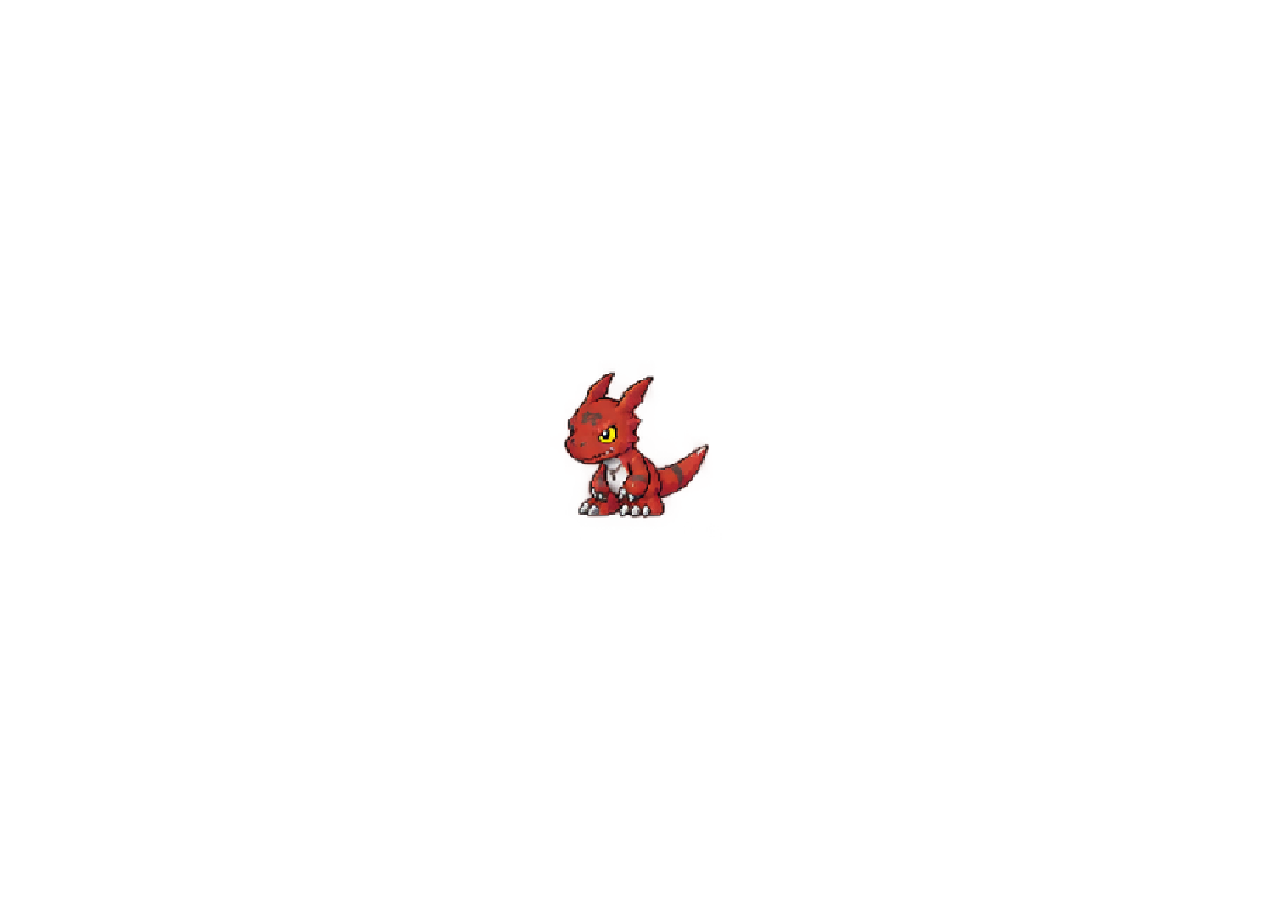
<file: lingchong/desktop_app/crates/deskpet-app/frontend/index.html>
<!DOCTYPE html>
<html lang="zh-CN">
<head>
<meta charset="UTF-8" />
<meta name="viewport" content="width=device-width, initial-scale=1, viewport-fit=cover" />
<title>DeskPet</title>
<link rel="stylesheet" href="mobile.css" />
<style>
  *{margin:0;padding:0;box-sizing:border-box;}
  html,body{height:100%;width:100%;background:transparent;overflow:hidden;border:none;outline:none;font-family:-apple-system,"PingFang SC","Microsoft YaHei",sans-serif;user-select:none;-webkit-user-select:none;}
  /* 窗口已缩到刚好贴紧宠物；这里居中摆放，四周只留 5px 余量 */
  #app{position:absolute;inset:0;display:flex;align-items:center;justify-content:center;padding:5px;border:none;outline:none;}
  /* 宠物容器 */
  #pet-wrap{position:relative;flex-shrink:0;}
  /* SVG 模式 */
  .pet-svg{width:120px;height:120px;cursor:grab;display:block;}
  .pet-svg:active{cursor:grabbing;}
  .pet-svg *{transition:transform .25s ease;transform-origin:center;}
  /* 精灵图模式 */
  #pet-sprite{width:120px;height:120px;image-rendering:pixelated;image-rendering:crisp-edges;background-repeat:no-repeat;cursor:grab;display:none;position:relative;}
  #pet-sprite:active{cursor:grabbing;}
  /* SVG 动画（无精灵图时生效） */
  .mood-idle .body{animation:breathe 3s ease-in-out infinite;}
  @keyframes breathe{0%,100%{transform:scale(1)}50%{transform:scale(1.04)}}
  .mood-happy .body{animation:hop 1.2s ease-in-out infinite;}
  @keyframes hop{0%,100%{transform:translateY(0)}50%{transform:translateY(-8px)}}
  .mood-curious .head{animation:tilt 2s ease-in-out infinite;transform-origin:70px 70px;}
  @keyframes tilt{0%,100%{transform:rotate(0)}50%{transform:rotate(-8deg)}}
  .mood-excited .body{animation:jump .6s ease-in-out infinite alternate;}
  .mood-excited .ear{animation:wiggle .4s ease-in-out infinite alternate;}
  @keyframes jump{from{transform:translateY(0)}to{transform:translateY(-16px)}}
  @keyframes wiggle{from{transform:rotate(-5deg)}to{transform:rotate(5deg)}}
  .mood-sleepy .body{animation:sway 4s ease-in-out infinite;}
  .mood-sleepy .eye{opacity:0;}
  .mood-sleepy .eye-closed{opacity:1;}
  @keyframes sway{0%,100%{transform:translateX(0)}50%{transform:translateX(3px)}}
  .mood-bored .body{animation:slump 5s ease-in-out infinite;}
  @keyframes slump{0%,100%{transform:translateY(0) scale(1)}50%{transform:translateY(4px) scale(.98)}}
  .eye-closed{opacity:0;}
</style>
</head>
<body>
<div id="app">
  <div id="pet-wrap">
    <!-- 精灵图模式（有切片图时显示） -->
    <div id="pet-sprite"></div>
    <!-- SVG 模式（无切片图时 fallback） -->
    <svg class="pet-svg" viewBox="0 0 140 140" xmlns="http://www.w3.org/2000/svg">
      <g class="body">
        <g class="ear" style="transform-origin:45px 45px;">
          <polygon points="30,55 40,20 58,45" fill="#ff9800"/>
          <polygon points="36,50 42,30 52,46" fill="#ffcc80"/>
        </g>
        <g class="ear" style="transform-origin:95px 45px;">
          <polygon points="110,55 100,20 82,45" fill="#ff9800"/>
          <polygon points="104,50 98,30 88,46" fill="#ffcc80"/>
        </g>
        <g class="head">
          <circle cx="70" cy="75" r="42" fill="#ffb74d"/>
          <g class="eye">
            <ellipse cx="55" cy="72" rx="5" ry="7" fill="#333"/>
            <ellipse cx="85" cy="72" rx="5" ry="7" fill="#333"/>
            <circle cx="57" cy="69" r="1.6" fill="#fff"/>
            <circle cx="87" cy="69" r="1.6" fill="#fff"/>
          </g>
          <g class="eye-closed">
            <path d="M49 72 Q55 77 61 72" stroke="#333" stroke-width="2.5" fill="none" stroke-linecap="round"/>
            <path d="M79 72 Q85 77 91 72" stroke="#333" stroke-width="2.5" fill="none" stroke-linecap="round"/>
          </g>
          <path d="M66 86 L74 86 L70 91 Z" fill="#e65100"/>
          <path class="mouth" d="M70 91 Q64 97 58 93" stroke="#5d4037" stroke-width="2" fill="none" stroke-linecap="round"/>
          <path class="mouth" d="M70 91 Q76 97 82 93" stroke="#5d4037" stroke-width="2" fill="none" stroke-linecap="round"/>
          <circle class="blush" cx="46" cy="84" r="5" fill="#ff8a80" opacity="0"/>
          <circle class="blush" cx="94" cy="84" r="5" fill="#ff8a80" opacity="0"/>
        </g>
      </g>
    </svg>
  </div>
</div>

<script>
  const $ = id => document.getElementById(id);
  const petWrap = $('pet-wrap');
  const petSprite = $('pet-sprite');
  const petSvg = document.querySelector('.pet-svg');

  // ========================================
  // 精灵图动画引擎
  // ========================================
  // 在 sprites/ 目录下放置切片图，每种情绪对应一个 PNG 文件。
  // PNG 格式：水平排列的帧序列（strip），透明背景。
  //
  // 配置示例：
  //   idle:    { src: 'sprites/idle.png',    frames: 6, fps: 4  }
  //   happy:   { src: 'sprites/happy.png',   frames: 6, fps: 8  }
  //
  // 可选参数：
  //   scale:   显示倍数（默认 2，即原图放大2倍）
  //            例：单帧90x106 → 显示180x212
  //   w, h:    直接指定显示宽高（优先于 scale）
  //
  // 只配置实际存在的图，未配置的情绪自动 fallback 到 SVG 动画。

  const SPRITE_CONFIG = {
    // 每张图为 8 帧 × 128px；显示尺寸适配 190×222 的宠物窗口。
    idle:    { src: 'sprites/idle.png',    frames: 8, fps: 4,  w: 180, h: 180 },
    happy:   { src: 'sprites/happy.png',   frames: 8, fps: 8,  w: 180, h: 180 },
    curious: { src: 'sprites/curious.png', frames: 8, fps: 6,  w: 180, h: 180 },
    excited: { src: 'sprites/excited.png', frames: 8, fps: 12, w: 180, h: 180 },
    sleepy:  { src: 'sprites/sleepy.png',  frames: 8, fps: 3,  w: 180, h: 180 },
    bored:   { src: 'sprites/bored.png',   frames: 8, fps: 2,  w: 180, h: 180 },
  };

  let spriteCache = {};
  let spriteAnimId = null;
  let useSprite = false;
  let activeSprite = null; // 当前正在播放的精灵图 mood（用于"无图时保持上一张"）

  async function preloadSprites() {
    const moods = Object.keys(SPRITE_CONFIG);
    if (moods.length === 0) return;

    const results = await Promise.allSettled(
      moods.map(mood => new Promise((resolve, reject) => {
        const cfg = SPRITE_CONFIG[mood];
        const img = new Image();
        img.onload = () => {
          const frameW = Math.round(img.naturalWidth / cfg.frames);
          const frameH = img.naturalHeight;
          // 计算显示尺寸：优先用 w/h，否则用 scale（默认2倍）
          let dispW, dispH;
          if (cfg.w && cfg.h) {
            dispW = cfg.w;
            dispH = cfg.h;
          } else {
            const s = cfg.scale || 2;
            dispW = frameW * s;
            dispH = frameH * s;
          }
          resolve({ mood, img, cfg, frameW, frameH, dispW, dispH });
        };
        img.onerror = () => reject(new Error(cfg.src + ' not found'));
        img.src = cfg.src;
      }))
    );

    for (const r of results) {
      if (r.status === 'fulfilled') {
        const v = r.value;
        spriteCache[v.mood] = v;
      }
    }

    if (Object.keys(spriteCache).length > 0) {
      useSprite = true;
      for (const [mood, v] of Object.entries(spriteCache)) {
        console.log(`[sprite] ${mood}: ${v.frameW}x${v.frameH} ×${v.cfg.scale||1} → ${v.dispW}x${v.dispH}`);
      }
    }
  }

  function startSpriteAnim(mood) {
    const entry = spriteCache[mood];
    if (!entry) return false;

    petSprite.style.display = 'block';
    petSvg.style.display = 'none';

    const { cfg, dispW, dispH } = entry;
    petSprite.style.width = dispW + 'px';
    petSprite.style.height = dispH + 'px';
    petSprite.style.backgroundImage = `url(${cfg.src})`;
    // 整张图缩放到 (dispW * frames) x dispH
    petSprite.style.backgroundSize = `${dispW * cfg.frames}px ${dispH}px`;

    let frame = 0;
    const interval = 1000 / cfg.fps;
    let lastTime = 0;

    cancelAnimationFrame(spriteAnimId);
    activeSprite = mood;

    function tick(now) {
      if (activeSprite !== mood) return; // 只有在仍显示本精灵图时继续
      if (now - lastTime >= interval) {
        petSprite.style.backgroundPositionX = `-${frame * dispW}px`;
        frame = (frame + 1) % cfg.frames;
        lastTime = now;
      }
      spriteAnimId = requestAnimationFrame(tick);
    }
    spriteAnimId = requestAnimationFrame(tick);
    return true;
  }

  function showSvgFallback() {
    cancelAnimationFrame(spriteAnimId);
    spriteAnimId = null;
    activeSprite = null;
    petSprite.style.display = 'none';
    petSvg.style.display = 'block';
  }

  // ========================================
  // 情绪切换
  // ========================================
  let moodResetTimer = null;
  let currentMood = 'idle';
  let agentPending = false; // 查询进行中：期间情绪不自动恢复
  function setTransientMood(mood, duration = 8000) {
    setMood(mood);
    if (mood !== 'idle') {
      clearTimeout(moodResetTimer);
      moodResetTimer = setTimeout(() => {
        // 仍在查询中时保持当前动作，不自动回到 idle
        if (agentPending) return;
        setMood('idle');
      }, duration);
    }
  }

  function setMood(mood) {
    clearTimeout(moodResetTimer);
    moodResetTimer = null;
    currentMood = mood;
    petWrap.classList.remove('mood-idle','mood-happy','mood-curious','mood-excited','mood-sleepy','mood-bored');
    petWrap.classList.add('mood-' + mood);
    document.querySelectorAll('.blush').forEach(b => b.style.opacity = (mood==='happy'||mood==='excited') ? '0.8' : '0');

    // 精灵图模式
    if (!useSprite) return;            // 完全无切片图 → 保持 SVG
    if (spriteCache[mood]) {
      startSpriteAnim(mood);           // 该情绪有切片图 → 切过去
    } else if (!activeSprite) {
      showSvgFallback();               // 无切片图且当前无精灵图在播 → SVG
    }
    // 否则：该情绪暂无切片图，但已有精灵图在播 → 保持不变，继续播放上一张
  }

  // 拖拽：移动超 3px 才触发，不影响双击
  let mdX = 0, mdY = 0, mdActive = false, isDragging = false;
  petWrap.addEventListener('mousedown', (e) => {
    if (window.deskpetMobile) return;
    if (e.button !== 0) return;
    mdX = e.clientX; mdY = e.clientY; mdActive = true; isDragging = false;
  });
  petWrap.addEventListener('mousemove', (e) => {
    if (window.deskpetMobile) return;
    if (!mdActive || isDragging) return;
    if (Math.abs(e.clientX - mdX) > 3 || Math.abs(e.clientY - mdY) > 3) {
      isDragging = true;
      if (window.__TAURI__ && window.__TAURI__.window) {
        try { window.__TAURI__.window.getCurrentWindow().startDragging(); }
        catch(err) {}
      }
    }
  });
  petWrap.addEventListener('mouseup', () => { mdActive = false; });

  // 手动双击检测（两次 click 间隔 < 400ms）
  let lastClickTime = 0;
  petWrap.addEventListener('click', (e) => {
    if (window.deskpetMobile) return;
    const now = Date.now();
    const dt = now - lastClickTime;
    if (dt < 400) {
      lastClickTime = 0;
      triggerAgent();
    } else {
      lastClickTime = now;
    }
  });

  // 双击召唤：内容由独立的气泡窗口显示，这里只在桌面宠物上做即时反馈
  async function triggerAgent() {
    if (window.deskpetMobile) return window.deskpetMobile.triggerAgent();
    if (agentPending) return;
    agentPending = true;
    setTransientMood('excited');
    if (!window.__TAURI__ || !window.__TAURI__.core) { agentPending = false; return; }
    try {
      await window.__TAURI__.core.invoke('trigger_agent');
    } catch (err) {
      setMood('idle');
      console.warn('trigger_agent failed:', err);
    } finally {
      agentPending = false;
    }
  }

  let moods = ['idle','happy','curious','excited','sleepy','bored'], mi = 0;
  petWrap.addEventListener('wheel', (e) => {
    e.preventDefault();
    mi = (mi + (e.deltaY > 0 ? 1 : -1) + moods.length) % moods.length;
    setMood(moods[mi]);
  });

  // 后端播报 / 反馈时同步情绪
  if (window.__TAURI__ && window.__TAURI__.event) {
    try {
      window.__TAURI__.event.listen('pet:mood', (e) => {
        if (typeof e.payload === 'string') setTransientMood(e.payload);
      });
    } catch (err) {}
  }

  // === 初始化 ===
  preloadSprites().then(() => {
    setMood('idle');
  });
</script>
<script src="mobile.js"></script>
</body>
</html>
</file>
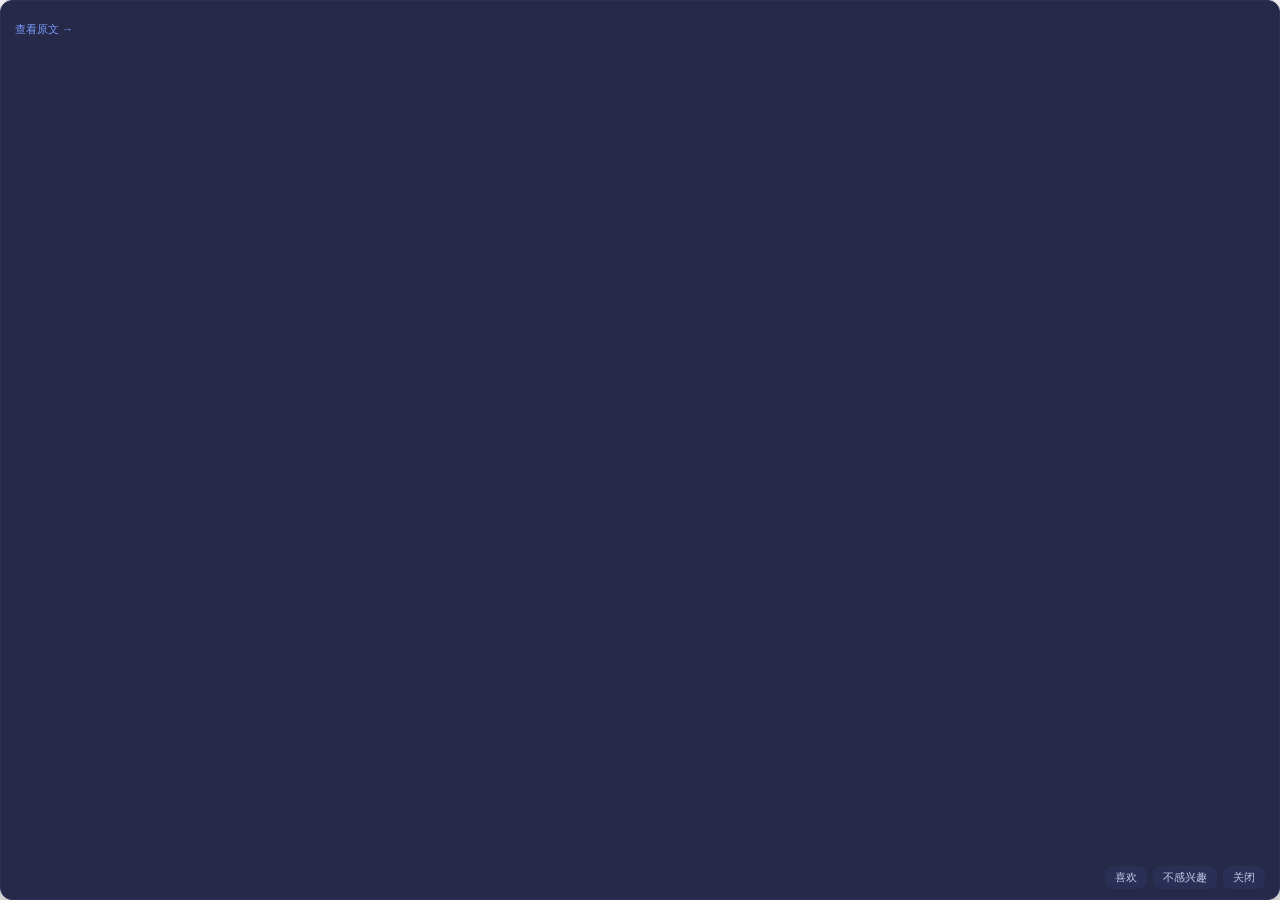
<file: lingchong/desktop_app/crates/deskpet-app/frontend/bubble.html>
<!DOCTYPE html>
<html lang="zh-CN">
<head>
<meta charset="UTF-8" />
<title>DeskPet Bubble</title>
<style>
  *{margin:0;padding:0;box-sizing:border-box;}
  html,body{height:100%;width:100%;background:transparent;overflow:hidden;border:none;outline:none;font-family:-apple-system,"PingFang SC","Microsoft YaHei",sans-serif;user-select:none;-webkit-user-select:none;}
  /* 气泡卡片填满整个独立窗口，无留白，因此几乎不需要穿透 */
  #bubble{position:absolute;inset:0;background:rgba(31,35,66,.97);color:#e8eaf6;border:1px solid #2a2f55;border-radius:12px;padding:10px 14px;font-size:12px;line-height:1.5;box-shadow:0 8px 30px rgba(0,0,0,.45);display:flex;flex-direction:column;word-break:break-word;overflow-wrap:break-word;}
  #bubble-content{flex:1;min-height:0;overflow-x:hidden;overflow-y:auto;overscroll-behavior:contain;scrollbar-width:thin;scrollbar-color:#626b9b transparent;padding-right:5px;user-select:text;-webkit-user-select:text;}
  #bubble .title{font-weight:600;color:#fff;margin-bottom:4px;white-space:normal;}
  #bubble .script{color:#c5c9e8;white-space:pre-wrap;}
  #bubble a{color:#7c9cff;display:inline-block;margin-top:6px;font-size:11px;text-decoration:none;}
  #bubble .actions{display:flex;flex:none;gap:6px;padding-top:8px;justify-content:flex-end;}
  #bubble-content:focus-visible{outline:1px solid #7c9cff;outline-offset:-1px;}
  #bubble button{border:0;border-radius:8px;padding:4px 10px;font-size:11px;cursor:pointer;background:#2a2f55;color:#c5c9e8;transition:background .15s;}
  #bubble button:hover{background:#3a4080;}
  #bubble button.like:hover{background:#3a7d44;color:#fff;}
  #bubble button.dislike:hover{background:#a23b3b;color:#fff;}
  #bubble button.dismiss:hover{background:#555;}
</style>
</head>
<body>
<div id="bubble">
  <div id="bubble-content" tabindex="0" role="region" aria-label="热点完整内容">
    <div class="title" id="b-title"></div>
    <div class="script" id="b-script"></div>
    <a id="b-link" href="#">查看原文 →</a>
    <div id="speech-status" role="status" style="font-size:10px;color:#aeb7dc;margin-top:4px" hidden></div>
  </div>
  <div class="actions">
    <button class="like" data-act="like">喜欢</button>
    <button class="dislike" data-act="dislike">不感兴趣</button>
    <button class="dismiss" data-act="dismiss">关闭</button>
  </div>
</div>

<script>
  const $ = id => document.getElementById(id);
  const bTitle = $('b-title'), bScript = $('b-script'), bLink = $('b-link');
  const bubble = $('bubble'), content = $('bubble-content');
  let currentHotId = null;
  let hideTimer = null;
  const T = window.__TAURI__;
  let hovered = false, focused = false;
  let currentBubbleId = null, speechPending = false;
  let lastClosedId = null, latestSequence = -1, speechStage = -1;
  let speechListenerReady = Promise.resolve();
  let speechPoll = null;

  function scheduleHide() {
    clearTimeout(hideTimer);
    // Pause while the user is reading, scrolling or using the keyboard.
    if (!hovered && !focused && !speechPending) hideTimer = setTimeout(onTimeout, 15000);
  }
  bubble.addEventListener('pointerenter', () => { hovered = true; scheduleHide(); });
  bubble.addEventListener('pointerleave', () => { hovered = false; scheduleHide(); });
  bubble.addEventListener('focusin', () => { focused = true; scheduleHide(); });
  bubble.addEventListener('focusout', event => { focused = bubble.contains(event.relatedTarget); scheduleHide(); });
  content.addEventListener('scroll', scheduleHide, { passive: true });

  function show(p) {
    if (p.bubble_id && p.bubble_id === lastClosedId) return;
    const sequence = p.bubble_id ? Number(p.bubble_id.split('-').at(-1)) : NaN;
    if (Number.isFinite(sequence)) {
      if (sequence < latestSequence) return;
      latestSequence = sequence;
    }
    if ((p.bubble_id || null) !== currentBubbleId) speechStage = -1;
    currentBubbleId = p.bubble_id || null;
    currentHotId = p.hot_id || null;
    bTitle.textContent = p.title || '';
    bScript.textContent = p.script || '';
    content.scrollTop = 0;
    if (p.url) { bLink.style.display = 'inline-block'; bLink.dataset.url = p.url; }
    else { bLink.style.display = 'none'; bLink.dataset.url = ''; }
    updateSpeech(p);
    if (currentBubbleId && speechPending && T?.core) {
      const id = currentBubbleId;
      // Two animation frames ensure the new text is painted before speech starts.
      requestAnimationFrame(() => requestAnimationFrame(() => {
        speechListenerReady.then(() => {
          if (currentBubbleId === id && speechPending) return T.core.invoke('bubble_presented', {bubbleId:id});
        }).catch(() => {
          if (currentBubbleId === id) updateSpeech({bubble_id:id,speech_state:'failed',speech_error:'语音服务尚未就绪'});
        });
      }));
    }
  }

  function updateSpeech(p) {
    if ((p.bubble_id || null) !== currentBubbleId) return;
    const stage = {queued:0,synthesizing:1,playing:2,completed:3,cancelled:3,failed:3}[p.speech_state] ?? -1;
    if (stage < speechStage) return;
    speechStage = stage;
    speechPending = ['queued','synthesizing','playing'].includes(p.speech_state);
    const labels = {queued:'正在准备语音…',synthesizing:'正在合成语音…',playing:'正在朗读…'};
    const status = $('speech-status');
    status.textContent = labels[p.speech_state] || (p.speech_state === 'failed' ? '语音暂不可用：' + (p.speech_error || '请检查网络和语音依赖') : '');
    status.hidden = !status.textContent;
    scheduleHide();
    clearTimeout(speechPoll);
    if (speechPending && currentBubbleId && T?.core) {
      const id = currentBubbleId;
      // Recover a missed completion event without replaying or replacing text.
      speechPoll = setTimeout(async () => {
        try {
          const cached = await T.core.invoke('bubble_ready');
          if (currentBubbleId === id && cached?.bubble_id === id) updateSpeech(cached);
        } catch (_) { /* The visible bubble remains manually closable. */ }
      }, 2000);
    }
  }

  // 统一反馈入口：仅在有真实热点（hot_id 非空）时上报
  function sendFeedback(action) {
    if (T && T.core && currentHotId) {
      T.core.invoke('feedback', { hotId: currentHotId, action }).catch(() => {});
    }
  }

  function onTimeout() {
    if (speechPending) return;
    sendFeedback('ignore');
    hide();
  }

  function hide() {
    clearTimeout(hideTimer);
    clearTimeout(speechPoll);
    const id = currentBubbleId;
    lastClosedId = id;
    currentBubbleId = null;
    speechPending = false;
    if (T && T.core) {
      T.core.invoke('hide_bubble', id ? {bubbleId:id} : {}).catch(() => {});
    }
  }

  // 「查看原文」记 click 反馈（正向弱信号），走后端命令用系统浏览器打开
  bLink.addEventListener('click', async (e) => {
    e.preventDefault();
    const url = bLink.dataset.url;
    if (!url) return;
    sendFeedback('click');
    hide();
    if (T && T.core) {
      try { await T.core.invoke('open_url', { url }); }
      catch(err) { console.warn('[open_url] failed:', err); }
    } else {
      window.open(url, '_blank');
    }
  });

  document.querySelectorAll('button[data-act]').forEach(btn => {
    btn.addEventListener('click', async () => {
      const action = btn.dataset.act;
      if (action === 'dismiss') {
        // 主动关闭记 dismiss（负向弱信号，区别于 like/dislike 的强信号）
        sendFeedback('dismiss');
        hide();
        return;
      }
      sendFeedback(action);
      hide();
    });
  });

  // 后端播报时推送内容
  if (T && T.event) {
    speechListenerReady = T.event.listen('bubble:speech', e => updateSpeech(e.payload)).catch(() => {});
    T.event.listen('bubble:show', e => show(e.payload)).catch(() => {});
  }
  // 窗口加载完成后回拉最近一次播报（避免 show 事件早于监听注册）
  if (T && T.core) {
    T.core.invoke('bubble_ready').then(p => { if (p) show(p); }).catch(() => {});
  }
</script>
</body>
</html>
</file>
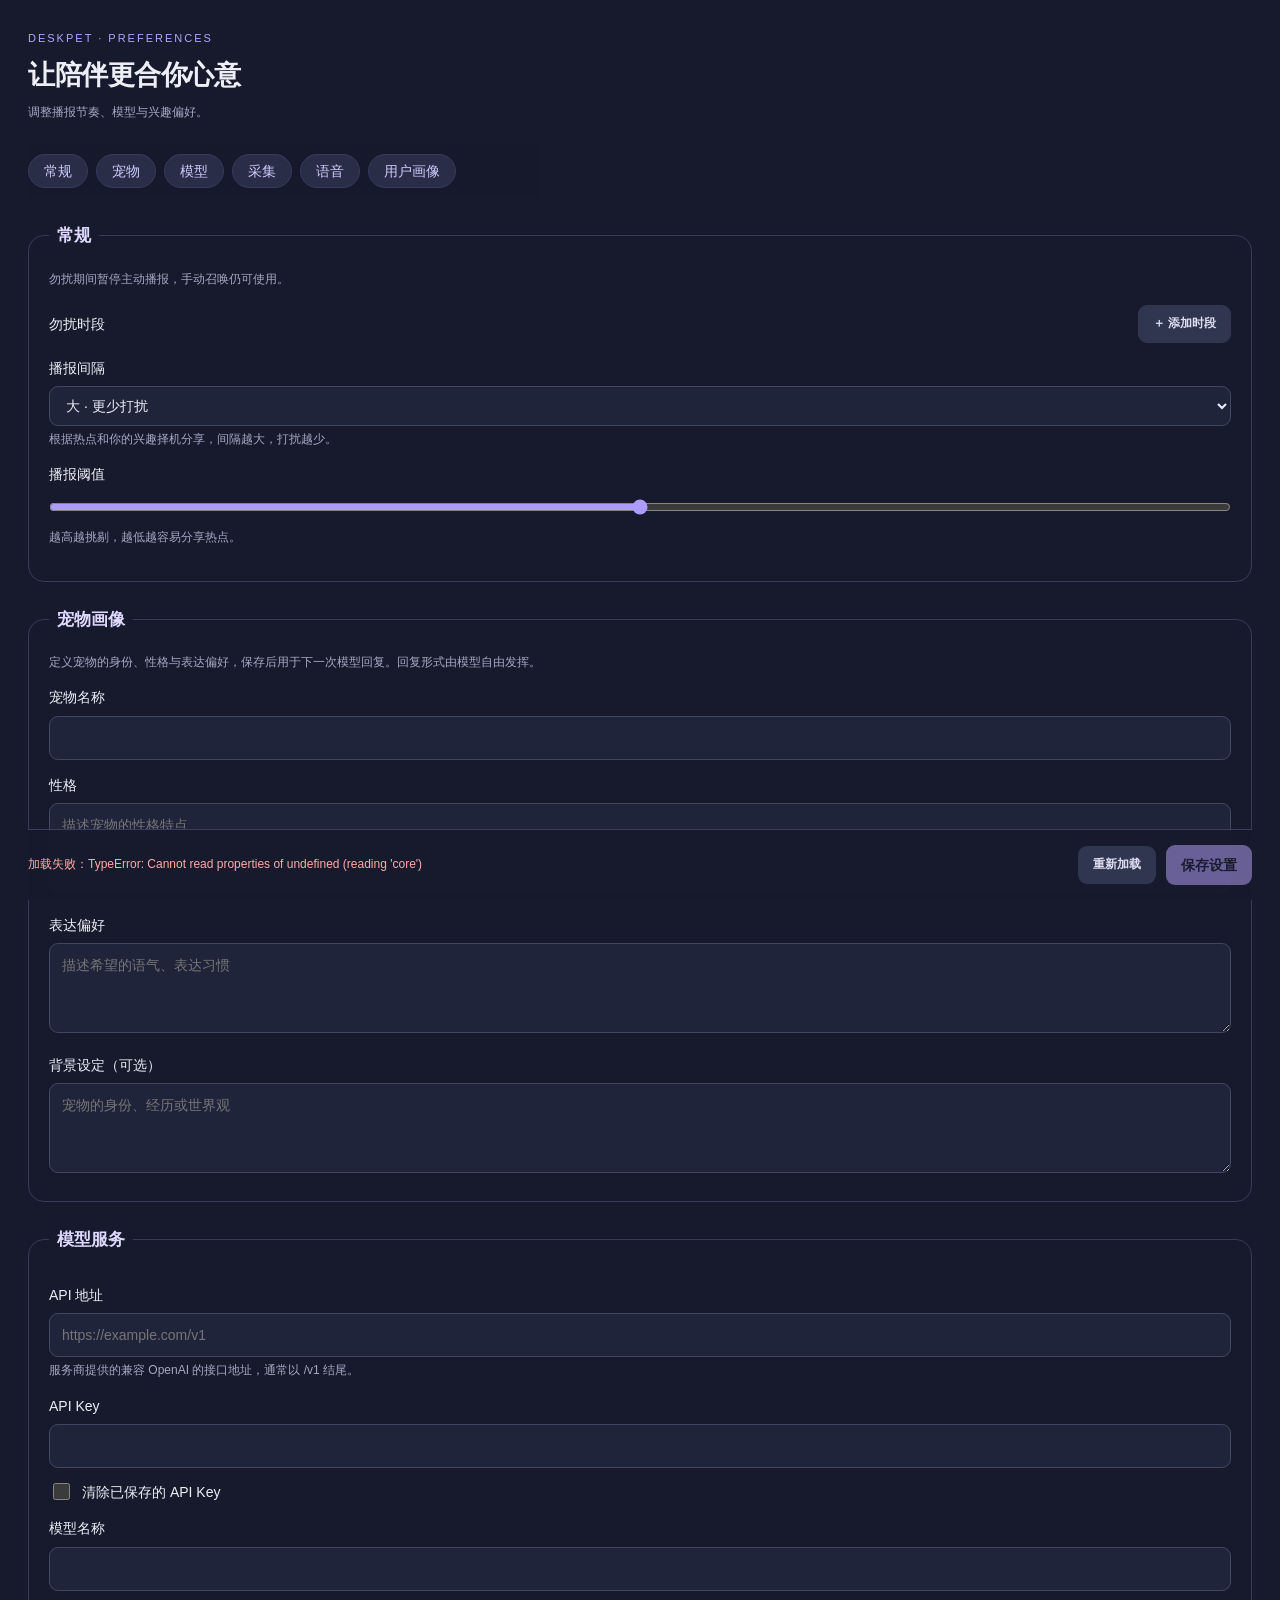
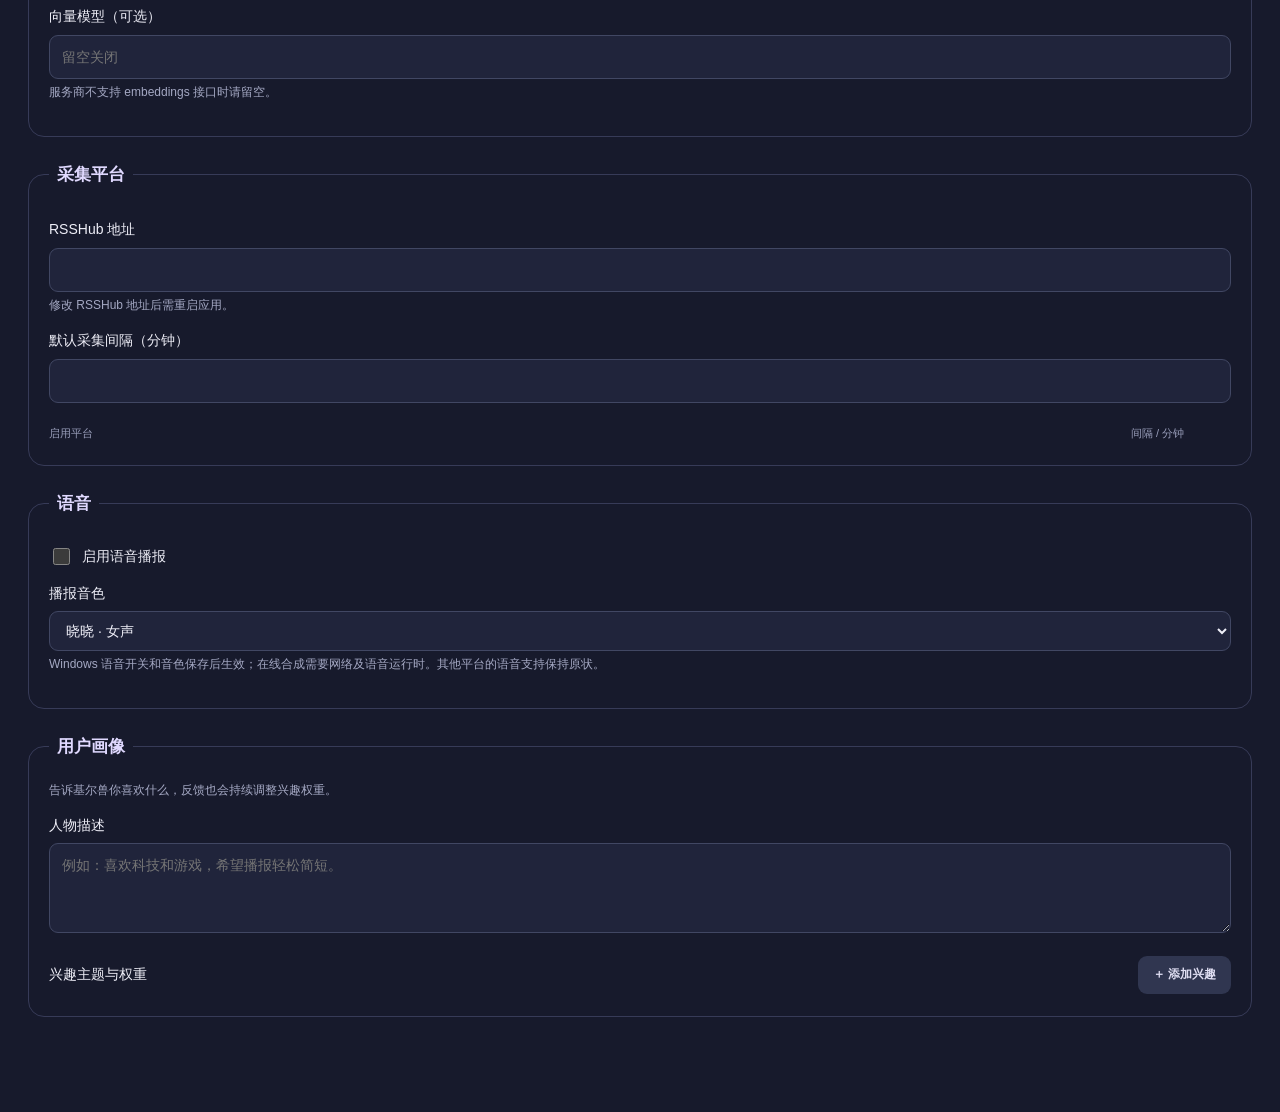
<file: lingchong/desktop_app/crates/deskpet-app/frontend/settings.html>
<!doctype html>
<html lang="zh-CN">
<head>
  <meta charset="UTF-8">
  <meta name="viewport" content="width=device-width, initial-scale=1">
  <title>DeskPet 设置</title>
  <link rel="stylesheet" href="settings.css">
  <script src="settings.js" defer></script>
</head>
<body>
  <header><div class="eyebrow">DESKPET · PREFERENCES</div><h1>让陪伴更合你心意</h1><p>调整播报节奏、模型与兴趣偏好。</p></header>
  <nav aria-label="设置分区"><a href="#general">常规</a><a href="#pet-profile">宠物</a><a href="#llm">模型</a><a href="#fetch">采集</a><a href="#tts">语音</a><a href="#profile">用户画像</a></nav>
  <form id="settings-form">
    <fieldset id="general"><legend>常规</legend><p class="hint">勿扰期间暂停主动播报，手动召唤仍可使用。</p>
      <div class="label-row"><span>勿扰时段</span><button id="add-quiet" type="button" class="secondary">＋ 添加时段</button></div><div id="quiet-list"></div>
      <label for="announce-interval">播报间隔<select id="announce-interval" aria-describedby="announce-interval-hint" required><option value="60">大 · 更少打扰</option><option value="45">中 · 适度分享</option><option value="30">小 · 更常分享</option></select></label><p id="announce-interval-hint" class="hint">根据热点和你的兴趣择机分享，间隔越大，打扰越少。</p>
      <label for="threshold">播报阈值 <output id="threshold-value" for="threshold"></output><input id="threshold" type="range" min="0" max="1" step="0.01"></label><p class="hint">越高越挑剔，越低越容易分享热点。</p>
    </fieldset>
    <fieldset id="pet-profile"><legend>宠物画像</legend><p class="hint">定义宠物的身份、性格与表达偏好，保存后用于下一次模型回复。回复形式由模型自由发挥。</p>
      <label for="pet-name">宠物名称<input id="pet-name" required maxlength="80"></label>
      <label for="pet-personality">性格<textarea id="pet-personality" rows="3" maxlength="4000" placeholder="描述宠物的性格特点"></textarea></label>
      <label for="pet-speaking-style">表达偏好<textarea id="pet-speaking-style" rows="3" maxlength="4000" placeholder="描述希望的语气、表达习惯"></textarea></label>
      <label for="pet-background">背景设定（可选）<textarea id="pet-background" rows="3" maxlength="4000" placeholder="宠物的身份、经历或世界观"></textarea></label>
    </fieldset>
    <fieldset id="llm"><legend>模型服务</legend>
      <label for="api-base">API 地址<input id="api-base" type="url" placeholder="https://example.com/v1" required spellcheck="false"></label><p class="hint">服务商提供的兼容 OpenAI 的接口地址，通常以 /v1 结尾。</p>
      <label for="api-key">API Key<input id="api-key" type="password" autocomplete="new-password" spellcheck="false"></label><p id="key-status" class="hint"></p>
      <label class="check"><input id="clear-key" type="checkbox">清除已保存的 API Key</label>
      <label for="model">模型名称<input id="model" required spellcheck="false"></label>
      <label for="embedding">向量模型（可选）<input id="embedding" spellcheck="false" placeholder="留空关闭"></label><p class="hint">服务商不支持 embeddings 接口时请留空。</p>
    </fieldset>
    <fieldset id="fetch"><legend>采集平台</legend>
      <label for="rsshub">RSSHub 地址<input id="rsshub" type="url" required spellcheck="false"></label><p class="hint">修改 RSSHub 地址后需重启应用。</p>
      <label for="fetch-default">默认采集间隔（分钟）<input id="fetch-default" type="number" min="1" step="1" required></label>
      <div class="platform-head"><span>启用平台</span><span>间隔 / 分钟</span></div><div id="platform-list"></div>
    </fieldset>
    <fieldset id="tts"><legend>语音</legend><label class="check"><input id="tts-enabled" type="checkbox">启用语音播报</label>
      <label for="voice">播报音色<select id="voice"><option value="zh-CN-XiaoxiaoNeural">晓晓 · 女声</option><option value="zh-CN-YunxiNeural">云希 · 男声</option><option value="zh-CN-XiaoyiNeural">晓伊 · 女声</option><option value="zh-CN-YunjianNeural">云健 · 男声</option></select></label><p class="hint">Windows 语音开关和音色保存后生效；在线合成需要网络及语音运行时。其他平台的语音支持保持原状。</p>
    </fieldset>
    <fieldset id="profile"><legend>用户画像</legend><p class="hint">告诉基尔兽你喜欢什么，反馈也会持续调整兴趣权重。</p>
      <label for="persona">人物描述<textarea id="persona" rows="3" placeholder="例如：喜欢科技和游戏，希望播报轻松简短。"></textarea></label>
      <div class="label-row"><span>兴趣主题与权重</span><button id="add-interest" type="button" class="secondary">＋ 添加兴趣</button></div><div id="interest-list"></div>
    </fieldset>
    <footer><p id="status" role="status" aria-live="polite">正在加载设置……</p><button id="reload" type="button" class="secondary">重新加载</button><button id="save" type="submit" disabled>保存设置</button></footer>
  </form>
</body>
</html>
</file>
<file: lingchong/desktop_app/crates/deskpet-app/frontend/mobile.css>
.mobile-ui{display:none;}
.is-mobile body{background:#f6f2ec;color:#352c29;}
.is-mobile .mobile-ui{display:block;}
html.is-mobile{height:100%;overflow:hidden;overscroll-behavior:none;-webkit-tap-highlight-color:transparent;}
.is-mobile body{display:flex;flex-direction:column;height:100dvh;overflow:hidden;overscroll-behavior:none;}
.is-mobile #app{position:relative;inset:auto;flex:none;width:100%;height:180px;padding:0;}
.is-mobile #pet-wrap{touch-action:manipulation;cursor:pointer;-webkit-touch-callout:none;-webkit-user-select:none;user-select:none;outline:none;}
.is-mobile #pet-sprite{cursor:pointer;}
.is-mobile button,.is-mobile input,.is-mobile textarea{font:inherit;}
.is-mobile button{cursor:pointer;min-height:44px;border:0;border-radius:14px;padding:10px 16px;background:#ece5dd;color:#463832;touch-action:manipulation;}
.is-mobile button:disabled{opacity:.55;cursor:wait;}
.is-mobile button:focus-visible,.is-mobile input:focus-visible,.is-mobile textarea:focus-visible{outline:3px solid #d6795b;outline-offset:3px;}
.is-mobile .primary{background:#b94732;color:white;}
.is-mobile #mobile-header{position:relative;flex:none;padding:calc(18px + env(safe-area-inset-top)) 22px 14px;display:flex;align-items:center;justify-content:space-between;}
#mobile-header strong{font-size:23px;letter-spacing:-.5px;}
#mobile-header small{display:block;font-size:12px;color:#8a766b;margin-top:4px;}
.is-mobile #mobile-stage{display:flex;flex:1;min-height:0;flex-direction:column;align-items:center;gap:16px;overflow:hidden;overscroll-behavior:none;padding:clamp(12px,calc((100dvh - 440px)/4),100px) 20px calc(24px + env(safe-area-inset-bottom));}
#mobile-hint{flex:none;font-size:13px;color:#8a766b;text-align:center;}
#mobile-bubble{position:relative;flex:0 1 auto;min-height:0;width:100%;max-width:420px;overflow-x:hidden;overflow-y:auto;overscroll-behavior-y:contain;touch-action:pan-y;background:#fffdf9;border:1px solid #e9d9cc;border-radius:22px;padding:20px;box-shadow:0 10px 35px #634b3420;}
#mobile-bubble[hidden]{display:none;}
#mobile-bubble h2{font-size:16px;padding-right:30px;line-height:1.5;margin-bottom:10px;}
#mobile-bubble p{font-size:15px;line-height:1.8;white-space:pre-wrap;overflow-wrap:anywhere;user-select:text;}
#bubble-close{position:absolute;right:10px;top:8px;background:transparent;min-width:44px;font-size:22px;}
#bubble-feedback{display:flex;gap:8px;margin-top:15px;}
#bubble-feedback[hidden]{display:none;}
#settings-dialog{margin:auto;width:calc(100% - 28px);max-width:440px;max-height:90dvh;overflow:auto;overscroll-behavior:contain;border:1px solid #e9d9cc;border-radius:24px;padding:24px;background:#fffdf9;color:#352c29;box-shadow:0 20px 60px #372b3830;}
#settings-dialog::backdrop{background:#352c2966;}
#settings-dialog h2{font-size:22px;margin-bottom:6px;}
#settings-dialog .subtitle{color:#8a766b;font-size:13px;line-height:1.7;margin-bottom:22px;}
#settings-form label.field{display:block;font-size:14px;font-weight:600;margin-top:17px;}
#settings-form input:not([type=checkbox]),#settings-form textarea{display:block;width:100%;padding:12px;margin:8px 0 5px;border:1px solid #ded0c3;border-radius:12px;background:white;color:#352c29;font-size:16px;user-select:text;-webkit-user-select:text;}
#settings-form textarea{resize:vertical;min-height:76px;}
#settings-form small{font-weight:400;color:#8a766b;font-size:12px;line-height:1.6;}
#settings-form .clear-key{display:flex;align-items:center;gap:9px;font-size:13px;margin-top:12px;min-height:32px;}
#settings-form input[type=checkbox]{width:18px;height:18px;accent-color:#b94732;}
#settings-status{font-size:13px;line-height:1.6;min-height:24px;margin-top:18px;color:#57734a;overflow-wrap:anywhere;}
#settings-status.error{color:#b1372a;}
#settings-actions{display:flex;gap:10px;justify-content:flex-end;margin-top:12px;}
@media(max-height:550px){.is-mobile #mobile-header{padding-top:calc(10px + env(safe-area-inset-top));padding-bottom:8px;}.is-mobile #mobile-stage{gap:12px;padding-top:8px;padding-bottom:calc(12px + env(safe-area-inset-bottom));}.is-mobile #app{height:120px;}.is-mobile #pet-wrap{transform:scale(.6667);}}
@media(max-height:400px){.is-mobile #app{height:90px;}.is-mobile #pet-wrap{transform:scale(.5);}.is-mobile #mobile-stage{gap:8px;}#mobile-hint{font-size:12px;}}

/* A quiet, full-screen face for a physical companion's Android display. */
#companion-controls{flex:none;padding:8px 20px 12px;}
.is-mobile #companion-controls{display:flex;align-items:center;justify-content:space-between;gap:12px;}
#companion-controls>span{font-size:12px;opacity:.65;}
.is-android body{color:#e9efea;background:radial-gradient(ellipse at 40% 48%,#234541 0%,#132b2b 48%,#0c1e21 100%);}
.is-android #mobile-header{z-index:1;padding:calc(12px + env(safe-area-inset-top)) calc(20px + env(safe-area-inset-right)) 6px calc(20px + env(safe-area-inset-left));}
.is-android #mobile-header>div{display:flex;align-items:center;gap:12px;min-width:0;}
.is-android #mobile-header strong{font-size:17px;font-weight:600;letter-spacing:1px;max-width:40vw;overflow:hidden;text-overflow:ellipsis;white-space:nowrap;}
.is-android #companion-status{display:flex;align-items:center;gap:7px;margin:0;color:#a8c4b8;font-size:12px;}
.is-android #companion-status::before{content:"";width:6px;height:6px;flex:none;border-radius:50%;background:#a9c5a3;box-shadow:0 0 10px #a9c5a344;}
.is-android #open-settings{display:flex;align-items:center;justify-content:center;width:44px;height:44px;padding:0;border:1px solid #cbe0d31c;border-radius:50%;background:#e8f5e908;color:#bbd0c6;font-size:22px;}
.is-android .settings-label{display:none;}
.is-android #mobile-stage{display:grid;grid-template-columns:minmax(0,1fr) minmax(0,1fr);grid-template-rows:minmax(0,1fr) auto;align-items:center;gap:10px 24px;padding:8px calc(24px + env(safe-area-inset-right)) 8px calc(24px + env(safe-area-inset-left));}
.is-android #app{grid-column:1 / 3;grid-row:1;height:100%;min-height:0;isolation:isolate;}
.is-android #app::before{content:"";position:absolute;width:min(70%,260px);height:32px;bottom:8%;border-radius:50%;background:#a7c4a920;filter:blur(12px);z-index:-1;}
.is-android #pet-wrap{transform:scale(1.25);border-radius:24px;}
.is-android #pet-wrap:focus-visible{outline:2px solid #efbd80;outline-offset:8px;}
.is-android #mobile-hint{grid-column:1 / 3;grid-row:2;color:#a7bdb3;font-size:12px;line-height:1.5;}
.is-android.has-bubble #app,.is-android.has-bubble #mobile-hint{grid-column:1;}
.is-android #mobile-bubble{grid-column:2;grid-row:1 / 3;align-self:start;justify-self:end;max-height:100%;max-width:520px;min-width:0;padding:18px 20px;border:1px solid #f4e2c9;border-radius:22px 22px 22px 6px;background:#fff7e9;color:#393b32;box-shadow:0 12px 40px #0003;scrollbar-width:thin;scrollbar-color:#b6af9e transparent;}
.is-android #mobile-bubble h2{font-size:clamp(16px,2.4vw,22px);line-height:1.4;margin-bottom:8px;}
.is-android #mobile-bubble p{font-size:clamp(15px,2.1vw,19px);line-height:1.75;}
.is-android #bubble-close{top:4px;right:4px;padding:0;border-radius:50%;background:transparent;color:#817f70;}
.is-android #bubble-feedback{flex-wrap:wrap;gap:8px;margin-top:12px;}
.is-android #bubble-feedback button{font-size:13px;background:#eae6d8;color:#555a4b;}
.is-android #companion-controls{padding:6px calc(24px + env(safe-area-inset-right)) calc(12px + env(safe-area-inset-bottom)) calc(24px + env(safe-area-inset-left));}
.is-android #companion-controls>span{font-size:11px;letter-spacing:2px;color:#adc2b7;}
.is-android #refresh-hotspots{min-width:154px;background:#edbc82;color:#283b32;border-radius:24px;font-size:14px;font-weight:600;box-shadow:0 4px 18px #0002;}
.is-android #refresh-hotspots:active{background:#f6d1a1;}
.is-android #settings-dialog{width:min(660px,calc(100% - 32px));max-height:calc(100dvh - 24px);border-radius:20px;padding:20px 24px;}
.is-android #settings-dialog::backdrop{background:#061716ba;backdrop-filter:blur(6px);}
@media(min-height:500px){.is-android #pet-wrap{transform:scale(1.55);}.is-android #mobile-stage{padding-top:20px;}.is-android #mobile-bubble{padding:24px;}}
@media(max-height:400px){.is-android #pet-wrap{transform:scale(.85);}.is-android #mobile-header{padding-top:calc(6px + env(safe-area-inset-top));}.is-android #mobile-bubble{padding:12px 16px;}}
@media(max-height:320px){.is-android #pet-wrap{transform:scale(.58);}.is-android #mobile-header{padding-top:env(safe-area-inset-top);padding-bottom:0;}.is-android #mobile-stage{gap:4px 16px;padding-top:4px;padding-bottom:4px;}.is-android #companion-controls{padding-bottom:calc(6px + env(safe-area-inset-bottom));}.is-android #mobile-hint{font-size:10px;}.is-android #mobile-bubble p{font-size:14px;line-height:1.5;}}
@media(prefers-reduced-motion:reduce){.is-android .pet-svg *{animation:none;transition:none;}}
</file>
<file: lingchong/desktop_app/crates/deskpet-app/frontend/settings.css>
:root{font-family:"Segoe UI","Microsoft YaHei",sans-serif;color:#eeeef7;background:#171a2c;color-scheme:dark;font-size:14px;line-height:1.6;}
*{box-sizing:border-box;}body{margin:0;padding:30px 28px 0;}header{margin-bottom:22px;}.eyebrow{font-size:11px;letter-spacing:2px;color:#b4a6ff;}h1{font-size:27px;letter-spacing:-.5px;margin:6px 0;}header p,.hint{color:#a4a8c3;margin:4px 0 12px;font-size:12px;}nav{display:flex;gap:8px;flex-wrap:wrap;margin-bottom:24px;position:sticky;top:0;background:#171a2cf5;padding:10px 0;z-index:2;}nav a{color:#d0c9fa;background:#292d48;border:1px solid #373b5d;padding:5px 15px;border-radius:20px;text-decoration:none;}nav a:hover{background:#3b4064;}fieldset{margin:0 0 24px;border:1px solid #373b58;border-radius:16px;padding:16px 20px 22px;scroll-margin-top:70px;}legend{padding:0 8px;font-size:17px;font-weight:650;color:#e0d9ff;}label:not(.check){display:block;margin-top:14px;}input:not([type=checkbox]):not([type=range]),select,textarea{width:100%;margin-top:7px;border:1px solid #414763;background:#20243b;color:#eeeef7;border-radius:9px;padding:10px 12px;font:inherit;}textarea{resize:vertical;min-height:90px;}input[type=range]{display:block;width:100%;margin:13px 0;accent-color:#ad9bff;}input[type=checkbox]{accent-color:#b9a7ff;width:17px;height:17px;}input:focus-visible,select:focus-visible,textarea:focus-visible,button:focus-visible,a:focus-visible{outline:2px solid #ad9bff;outline-offset:3px;}button{border:0;border-radius:9px;background:#b9a7ff;color:#211d37;font:inherit;font-weight:600;padding:9px 15px;cursor:pointer;min-height:38px;}button:hover{filter:brightness(1.1);}button.secondary{background:#303650;color:#deddf1;font-size:12px;}button:disabled{opacity:.5;cursor:wait;}.check{display:flex;align-items:center;gap:9px;margin:12px 0;}.label-row{display:flex;align-items:center;justify-content:space-between;gap:8px;margin-top:16px;}.quiet-row{display:grid;grid-template-columns:1fr 14px 1fr auto;gap:8px;align-items:center;margin-top:8px;}.quiet-row input{min-width:0;}.platform-head,.platform-row{display:grid;grid-template-columns:1fr 100px;gap:16px;align-items:center;}.platform-head{font-size:11px;color:#999eba;margin-top:22px;}.platform-row{border-bottom:1px solid #30344e;padding:8px 0;}.platform-row input[type=number]{margin:0;}.interest-row{display:grid;grid-template-columns:minmax(0,1fr) 85px auto;gap:8px;align-items:center;margin-top:8px;}output{float:right;color:#c5b9ff;font-variant-numeric:tabular-nums;}footer{position:sticky;bottom:0;background:#171a2cf5;border-top:1px solid #3b3f5c;padding:15px 0;display:flex;align-items:center;gap:10px;z-index:2;}#status{flex:1;font-size:12px;color:#a8d6ac;margin:0;white-space:pre-wrap;overflow-wrap:anywhere;}#status.error{color:#ffaaa7;}@media(max-width:500px){body{padding:20px 15px 0;}fieldset{padding:12px 13px 18px;}.quiet-row{grid-template-columns:1fr 1fr auto;}.quiet-row span{display:none;}.interest-row{grid-template-columns:minmax(0,1fr) 65px auto;}footer{flex-wrap:wrap;}#status{flex-basis:100%;}h1{font-size:23px;}}
</file>
